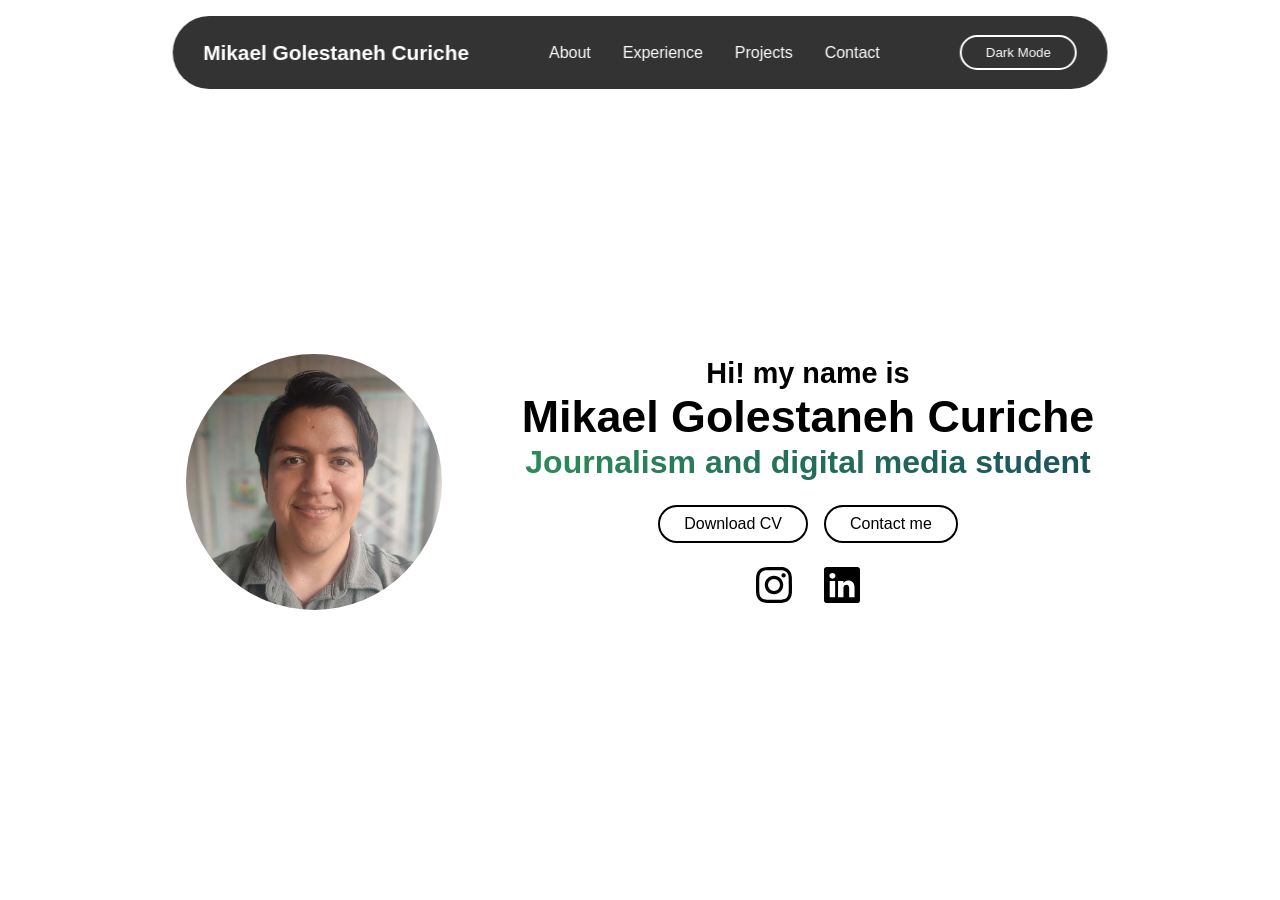
<file: index.html>
<!DOCTYPE html>
<html lang="en">
<head>
    <meta charset="UTF-8">
    <meta name="viewport" content="width=device-width, initial-scale=1.0">
    <title>Mikaels Portfolio</title>
    <link rel="stylesheet" href="style.css">
    <link rel="icon" type="image/png" href="Images/favicon.png">
</head>
<body>

    <!-- Primary navigation bar -->
    <header class="header">
        <a href="index.html" class="logo"><span>Mikael Golestaneh Curiche</span></a>

        <ul class="nav-links"> 
            <li><a href="index.html">About</a></li>
            <li><a href="experience.html">Experience</a></li>
            <li><a href="projects.html">Projects</a></li>
            <li><a href="contact.html">Contact</a></li>
        </ul>

        <button id="theme-btn" class="btn">Dark Mode</button>

        <svg id="menu-icon" xmlns="http://www.w3.org/2000/svg" width="24" height="24" viewBox="0 0 24 24" fill="none" stroke="currentColor" stroke-width="2" stroke-linecap="round" stroke-linejoin="round" class="lucide lucide-menu preview-icon"><path d="M4 5h16"/><path d="M4 12h16"/><path d="M4 19h16"/></svg>
    </header>            

    <!-- Hero and about section --> 
    <section id="about" class="about">
        <div class="about-container">
            <img src="Images/mikael.webp" alt="Portrait of Mikael Golestaneh Curiche">
            <div class="info-box">
                <div class="text">
                    <p class="greeting">Hi! my name is</p>
                    <h1>Mikael Golestaneh Curiche</h1>
                    <span class="role">Journalism and digital media student</span>
                </div>
            

                <div class="btn-group">
                    <a href="CV/Mikael-Golestaneh-Curiche-CV.pdf" download class="btn">Download CV</a>
                    <a href="contact.html" class="btn">Contact me</a>
                </div>

                <div class="socials">
                    <a href="https://www.instagram.com/m.alexis.los/" target="_blank" rel="noopener" aria-label="Instagram">
                    <svg role="img" width="36" height="36" fill="currentColor" viewBox="0 0 24 24" xmlns="http://www.w3.org/2000/svg"><title>Instagram</title><path d="M7.0301.084c-1.2768.0602-2.1487.264-2.911.5634-.7888.3075-1.4575.72-2.1228 1.3877-.6652.6677-1.075 1.3368-1.3802 2.127-.2954.7638-.4956 1.6365-.552 2.914-.0564 1.2775-.0689 1.6882-.0626 4.947.0062 3.2586.0206 3.6671.0825 4.9473.061 1.2765.264 2.1482.5635 2.9107.308.7889.72 1.4573 1.388 2.1228.6679.6655 1.3365 1.0743 2.1285 1.38.7632.295 1.6361.4961 2.9134.552 1.2773.056 1.6884.069 4.9462.0627 3.2578-.0062 3.668-.0207 4.9478-.0814 1.28-.0607 2.147-.2652 2.9098-.5633.7889-.3086 1.4578-.72 2.1228-1.3881.665-.6682 1.0745-1.3378 1.3795-2.1284.2957-.7632.4966-1.636.552-2.9124.056-1.2809.0692-1.6898.063-4.948-.0063-3.2583-.021-3.6668-.0817-4.9465-.0607-1.2797-.264-2.1487-.5633-2.9117-.3084-.7889-.72-1.4568-1.3876-2.1228C21.2982 1.33 20.628.9208 19.8378.6165 19.074.321 18.2017.1197 16.9244.0645 15.6471.0093 15.236-.005 11.977.0014 8.718.0076 8.31.0215 7.0301.0839m.1402 21.6932c-1.17-.0509-1.8053-.2453-2.2287-.408-.5606-.216-.96-.4771-1.3819-.895-.422-.4178-.6811-.8186-.9-1.378-.1644-.4234-.3624-1.058-.4171-2.228-.0595-1.2645-.072-1.6442-.079-4.848-.007-3.2037.0053-3.583.0607-4.848.05-1.169.2456-1.805.408-2.2282.216-.5613.4762-.96.895-1.3816.4188-.4217.8184-.6814 1.3783-.9003.423-.1651 1.0575-.3614 2.227-.4171 1.2655-.06 1.6447-.072 4.848-.079 3.2033-.007 3.5835.005 4.8495.0608 1.169.0508 1.8053.2445 2.228.408.5608.216.96.4754 1.3816.895.4217.4194.6816.8176.9005 1.3787.1653.4217.3617 1.056.4169 2.2263.0602 1.2655.0739 1.645.0796 4.848.0058 3.203-.0055 3.5834-.061 4.848-.051 1.17-.245 1.8055-.408 2.2294-.216.5604-.4763.96-.8954 1.3814-.419.4215-.8181.6811-1.3783.9-.4224.1649-1.0577.3617-2.2262.4174-1.2656.0595-1.6448.072-4.8493.079-3.2045.007-3.5825-.006-4.848-.0608M16.953 5.5864A1.44 1.44 0 1 0 18.39 4.144a1.44 1.44 0 0 0-1.437 1.4424M5.8385 12.012c.0067 3.4032 2.7706 6.1557 6.173 6.1493 3.4026-.0065 6.157-2.7701 6.1506-6.1733-.0065-3.4032-2.771-6.1565-6.174-6.1498-3.403.0067-6.156 2.771-6.1496 6.1738M8 12.0077a4 4 0 1 1 4.008 3.9921A3.9996 3.9996 0 0 1 8 12.0077"/></svg></a>
                    <a href="https://www.linkedin.com/in/mikael-curiche/" target="_blank" rel="noopener" aria-label="LinkedIn">
                    <svg xmlns="http://www.w3.org/2000/svg" width="36" height="36" fill="currentColor" class="bi bi-linkedin" viewBox="0 0 16 16"><title>LinkedIn</title><path d="M0 1.146C0 .513.526 0 1.175 0h13.65C15.474 0 16 .513 16 1.146v13.708c0 .633-.526 1.146-1.175 1.146H1.175C.526 16 0 15.487 0 14.854zm4.943 12.248V6.169H2.542v7.225zm-1.2-8.212c.837 0 1.358-.554 1.358-1.248-.015-.709-.52-1.248-1.342-1.248S2.4 3.226 2.4 3.934c0 .694.521 1.248 1.327 1.248zm4.908 8.212V9.359c0-.216.016-.432.08-.586.173-.431.568-.878 1.232-.878.869 0 1.216.662 1.216 1.634v3.865h2.401V9.25c0-2.22-1.184-3.252-2.764-3.252-1.274 0-1.845.7-2.165 1.193v.025h-.016l.016-.025V6.169h-2.4c.03.678 0 7.225 0 7.225z"/></svg></a>
                </div>
            </div>
        </div>    
    </section>

    <!-- Javascript -->
    <script src="script.js"></script>
</body>
</html>
</file>
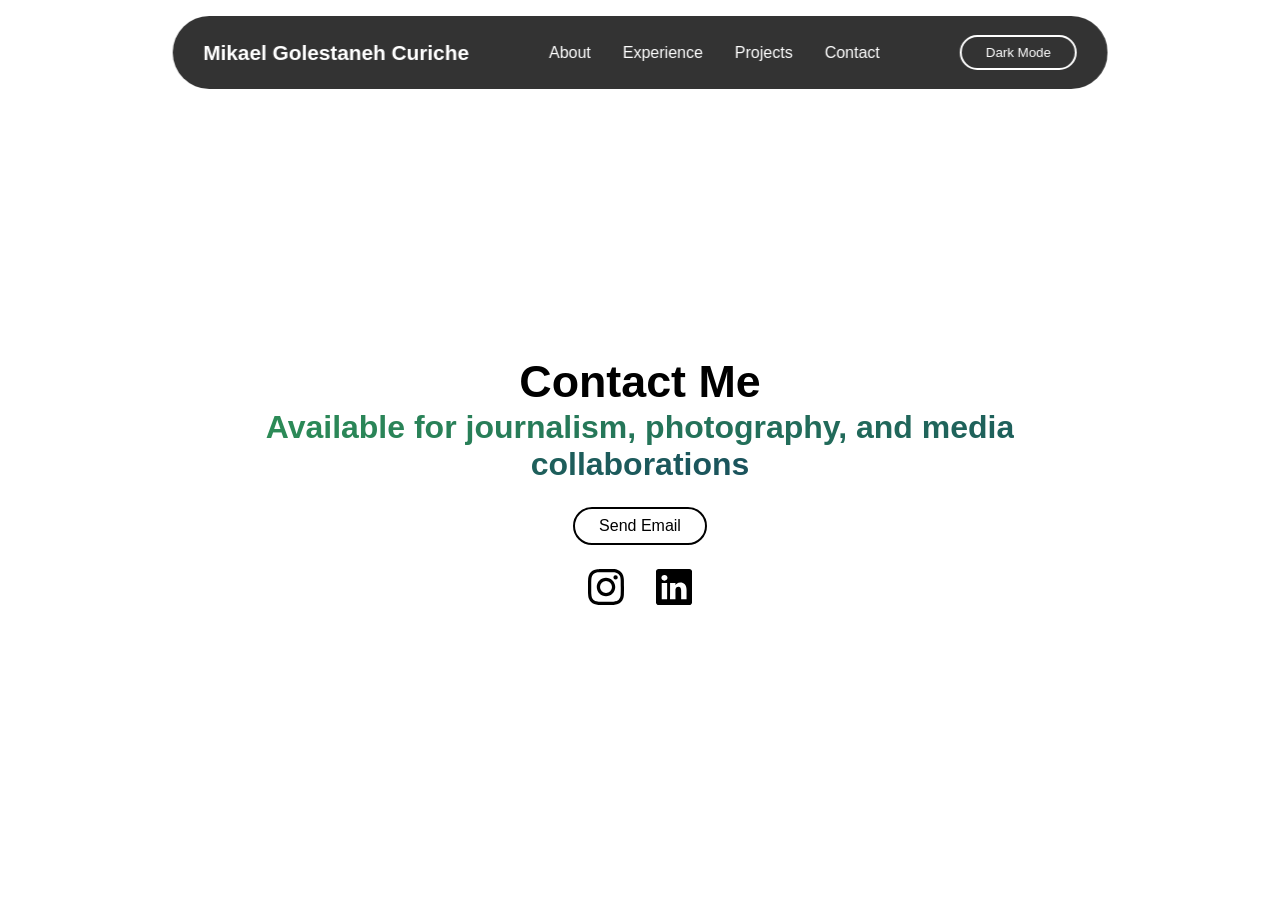
<file: contact.html>
<!DOCTYPE html>
<html lang="en">
<head>
    <meta charset="UTF-8">
    <meta name="viewport" content="width=device-width, initial-scale=1.0">
    <title>Mikaels Portfolio | Contact</title>
    <link rel="stylesheet" href="style.css">
    <link rel="icon" type="image/png" href="Images/favicon.png">
</head>
<body>

    <!-- Primary navigation bar -->
    <header class="header">
        <a href="index.html" class="logo"><span>Mikael Golestaneh Curiche</span></a>

        <nav aria-label="Main navigation">
            <ul class="nav-links"> 
                <li><a href="index.html">About</a></li>
                <li><a href="experience.html">Experience</a></li>
                <li><a href="projects.html">Projects</a></li>
                <li><a href="contact.html">Contact</a></li>
            </ul>
        </nav>

        <button id="theme-btn" class="btn">Dark Mode</button>

        <svg id="menu-icon" role="button" tabindex="0" aria-label="Toggle navigation menu" xmlns="http://www.w3.org/2000/svg" width="24" height="24" viewBox="0 0 24 24" fill="none" stroke="currentColor" stroke-width="2" stroke-linecap="round" stroke-linejoin="round" class="lucide lucide-menu preview-icon"><path d="M4 5h16"/><path d="M4 12h16"/><path d="M4 19h16"/></svg>
    </header>

    <!-- Main content -->
    <main>
        <!-- Contact section -->
        <section id="contact" class="about">
            <div class="about-container">
                <div class="info-box">
                    <div class="text">
                        <h1>Contact Me</h1>
                        <span class="role">Available for journalism, photography, and media collaborations</span>
                    </div>

                    <div class="btn-group">
                        <a href="mailto:mikael.curiche@gmail.com" class="btn">Send Email</a>
                    </div>

                    <div class="socials">
                        <a href="https://www.instagram.com/m.alexis.los/" target="_blank" rel="noopener" aria-label="Instagram">
                            <svg aria-hidden="true" width="36" height="36" fill="currentColor" viewBox="0 0 24 24" xmlns="http://www.w3.org/2000/svg"><path d="M7.0301.084c-1.2768.0602-2.1487.264-2.911.5634-.7888.3075-1.4575.72-2.1228 1.3877-.6652.6677-1.075 1.3368-1.3802 2.127-.2954.7638-.4956 1.6365-.552 2.914-.0564 1.2775-.0689 1.6882-.0626 4.947.0062 3.2586.0206 3.6671.0825 4.9473.061 1.2765.264 2.1482.5635 2.9107.308.7889.72 1.4573 1.388 2.1228.6679.6655 1.3365 1.0743 2.1285 1.38.7632.295 1.6361.4961 2.9134.552 1.2773.056 1.6884.069 4.9462.0627 3.2578-.0062 3.668-.0207 4.9478-.0814 1.28-.0607 2.147-.2652 2.9098-.5633.7889-.3086 1.4578-.72 2.1228-1.3881.665-.6682 1.0745-1.3378 1.3795-2.1284.2957-.7632.4966-1.636.552-2.9124.056-1.2809.0692-1.6898.063-4.948-.0063-3.2583-.021-3.6668-.0817-4.9465-.0607-1.2797-.264-2.1487-.5633-2.9117-.3084-.7889-.72-1.4568-1.3876-2.1228C21.2982 1.33 20.628.9208 19.8378.6165 19.074.321 18.2017.1197 16.9244.0645 15.6471.0093 15.236-.005 11.977.0014 8.718.0076 8.31.0215 7.0301.0839m.1402 21.6932c-1.17-.0509-1.8053-.2453-2.2287-.408-.5606-.216-.96-.4771-1.3819-.895-.422-.4178-.6811-.8186-.9-1.378-.1644-.4234-.3624-1.058-.4171-2.228-.0595-1.2645-.072-1.6442-.079-4.848-.007-3.2037.0053-3.583.0607-4.848.05-1.169.2456-1.805.408-2.2282.216-.5613.4762-.96.895-1.3816.4188-.4217.8184-.6814 1.3783-.9003.423-.1651 1.0575-.3614 2.227-.4171 1.2655-.06 1.6447-.072 4.848-.079 3.2033-.007 3.5835.005 4.8495.0608 1.169.0508 1.8053.2445 2.228.408.5608.216.96.4754 1.3816.895.4217.4194.6816.8176.9005 1.3787.1653.4217.3617 1.056.4169 2.2263.0602 1.2655.0739 1.645.0796 4.848.0058 3.203-.0055 3.5834-.061 4.848-.051 1.17-.245 1.8055-.408 2.2294-.216.5604-.4763.96-.8954 1.3814-.419.4215-.8181.6811-1.3783.9-.4224.1649-1.0577.3617-2.2262.4174-1.2656.0595-1.6448.072-4.8493.079-3.2045.007-3.5825-.006-4.848-.0608M16.953 5.5864A1.44 1.44 0 1 0 18.39 4.144a1.44 1.44 0 0 0-1.437 1.4424M5.8385 12.012c.0067 3.4032 2.7706 6.1557 6.173 6.1493 3.4026-.0065 6.157-2.7701 6.1506-6.1733-.0065-3.4032-2.771-6.1565-6.174-6.1498-3.403.0067-6.156 2.771-6.1496 6.1738M8 12.0077a4 4 0 1 1 4.008 3.9921A3.9996 3.9996 0 0 1 8 12.0077"/></svg></a>
                        <a href="https://www.linkedin.com/in/mikael-curiche/" target="_blank" rel="noopener" aria-label="LinkedIn">
                            <svg aria-hidden="true" xmlns="http://www.w3.org/2000/svg" width="36" height="36" fill="currentColor" class="bi bi-linkedin" viewBox="0 0 16 16"><path d="M0 1.146C0 .513.526 0 1.175 0h13.65C15.474 0 16 .513 16 1.146v13.708c0 .633-.526 1.146-1.175 1.146H1.175C.526 16 0 15.487 0 14.854zm4.943 12.248V6.169H2.542v7.225zm-1.2-8.212c.837 0 1.358-.554 1.358-1.248-.015-.709-.52-1.248-1.342-1.248S2.4 3.226 2.4 3.934c0 .694.521 1.248 1.327 1.248zm4.908 8.212V9.359c0-.216.016-.432.08-.586.173-.431.568-.878 1.232-.878.869 0 1.216.662 1.216 1.634v3.865h2.401V9.25c0-2.22-1.184-3.252-2.764-3.252-1.274 0-1.845.7-2.165 1.193v.025h-.016l.016-.025V6.169h-2.4c.03.678 0 7.225 0 7.225z"/></svg></a>
                    </div>
                </div>
            </div>
        </section>
    </main>

    <!-- Javascript -->
    <script src="script.js"></script>
</body>
</html>
</file>
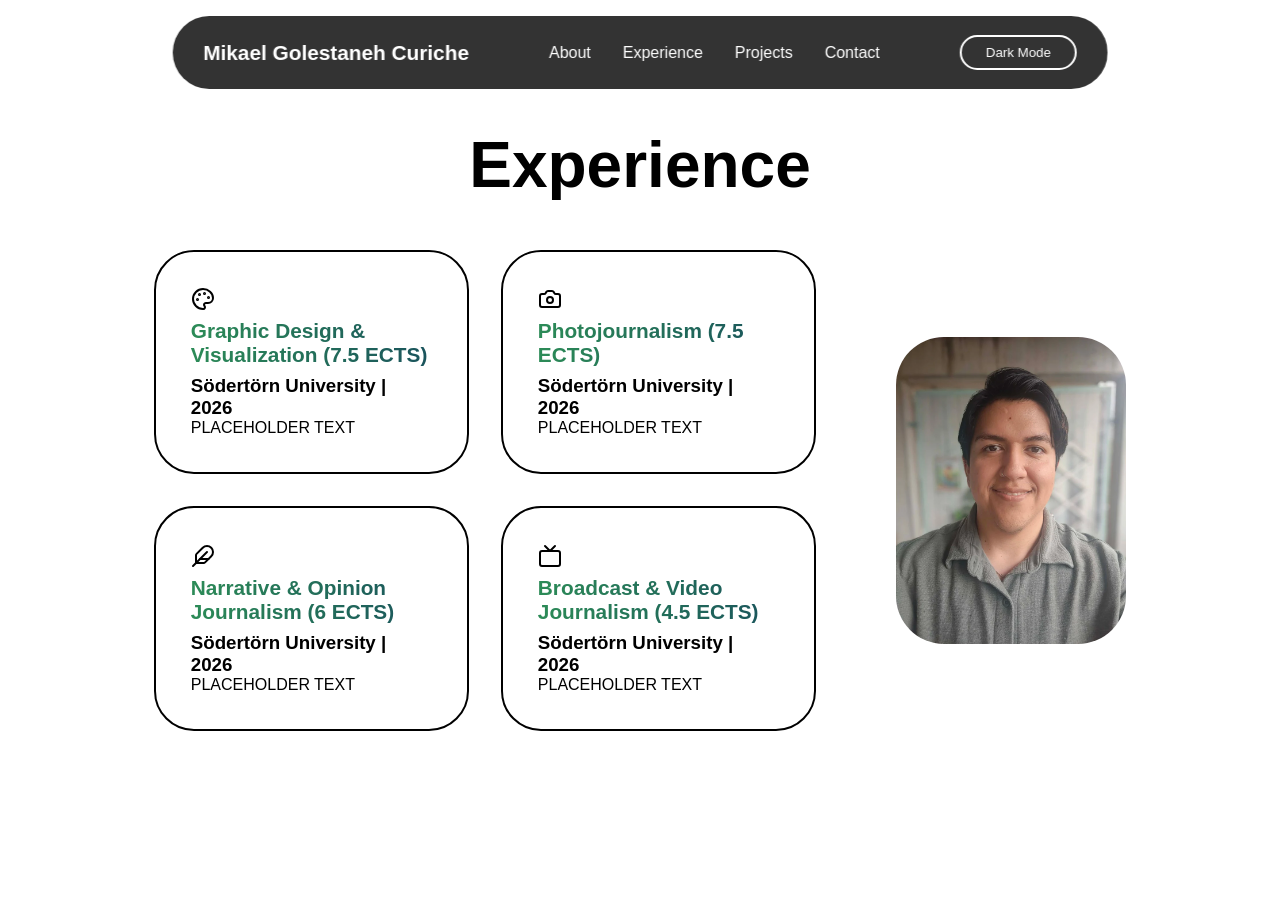
<file: experience.html>
<!DOCTYPE html>
<html lang="en">
<head>
    <meta charset="UTF-8">
    <meta name="viewport" content="width=device-width, initial-scale=1.0">
    <title>Mikaels Portfolio | Experience</title>
    <link rel="stylesheet" href="style.css">
    <link rel="icon" type="image/png" href="Images/favicon.png">
</head>
<body>

<!-- Menus and buttons in header for navigation between HTML-pages -->
    <header class="header">
        <a href="index.html" class="logo"><span>Mikael Golestaneh Curiche</span></a>

        <ul class="nav-links"> 
            <li><a href="index.html">About</a></li>
            <li><a href="experience.html">Experience</a></li>
            <li><a href="projects.html">Projects</a></li>
            <li><a href="contact.html">Contact</a></li>
        </ul>

        <button id="theme-btn" class="btn">Dark Mode</button>

        <svg id="menu-icon" xmlns="http://www.w3.org/2000/svg" width="24" height="24" viewBox="0 0 24 24" fill="none" stroke="currentColor" stroke-width="2" stroke-linecap="round" stroke-linejoin="round" class="lucide lucide-menu preview-icon"><path d="M4 5h16"/><path d="M4 12h16"/><path d="M4 19h16"/></svg>
    </header>

<!-- Experience section-->
    <section id="experience" class="experience">

        <h1 class="section-title">Experience</h1>

        <div class="experience-info">
            <!-- Experience cards -->
            <div class="grid">
                <div class="grid-card">
                    <svg xmlns="http://www.w3.org/2000/svg" width="24" height="24" viewBox="0 0 24 24" fill="none" stroke="currentColor" stroke-width="2" stroke-linecap="round" stroke-linejoin="round" class="lucide lucide-palette preview-icon"><path d="M12 22a1 1 0 0 1 0-20 10 9 0 0 1 10 9 5 5 0 0 1-5 5h-2.25a1.75 1.75 0 0 0-1.4 2.8l.3.4a1.75 1.75 0 0 1-1.4 2.8z"/><circle cx="13.5" cy="6.5" r=".5" fill="currentColor"/><circle cx="17.5" cy="10.5" r=".5" fill="currentColor"/><circle cx="6.5" cy="12.5" r=".5" fill="currentColor"/><circle cx="8.5" cy="7.5" r=".5" fill="currentColor"/></svg>
                    <span>Graphic Design & Visualization (7.5 ECTS)</span>
                    <h3>Södertörn University | 2026</h3>
                    <p>PLACEHOLDER TEXT</p>
                </div>

                <div class="grid-card">  
                    <svg xmlns="http://www.w3.org/2000/svg" width="24" height="24" viewBox="0 0 24 24" fill="none" stroke="currentColor" stroke-width="2" stroke-linecap="round" stroke-linejoin="round" class="lucide lucide-camera preview-icon"><path d="M13.997 4a2 2 0 0 1 1.76 1.05l.486.9A2 2 0 0 0 18.003 7H20a2 2 0 0 1 2 2v9a2 2 0 0 1-2 2H4a2 2 0 0 1-2-2V9a2 2 0 0 1 2-2h1.997a2 2 0 0 0 1.759-1.048l.489-.904A2 2 0 0 1 10.004 4z"/><circle cx="12" cy="13" r="3"/></svg>
                    <span>Photojournalism (7.5 ECTS)</span>
                    <h3>Södertörn University | 2026</h3>
                    <p>PLACEHOLDER TEXT</p>
                </div>

                <div class="grid-card">
                    <svg xmlns="http://www.w3.org/2000/svg" width="24" height="24" viewBox="0 0 24 24" fill="none" stroke="currentColor" stroke-width="2" stroke-linecap="round" stroke-linejoin="round" class="lucide lucide-feather preview-icon"><path d="M14.086 18.412A2 2 0 0112.67 19H5v-7.672a2 2 0 01.586-1.414L11.75 3.75a6 6 0 118.49 8.49z"/><path d="M16 8 2 22"/><path d="M17.488 15H9"/></svg>
                    <span>Narrative & Opinion Journalism (6 ECTS)</span>
                    <h3>Södertörn University | 2026</h3>
                    <p>PLACEHOLDER TEXT</p>
                </div>

                <div class="grid-card">
                    <svg xmlns="http://www.w3.org/2000/svg" width="24" height="24" viewBox="0 0 24 24" fill="none" stroke="currentColor" stroke-width="2" stroke-linecap="round" stroke-linejoin="round" class="lucide lucide-tv preview-icon"><path d="m17 2-5 5-5-5"/><rect width="20" height="15" x="2" y="7" rx="2"/></svg>
                    <span>Broadcast & Video Journalism (4.5 ECTS)</span>
                    <h3>Södertörn University | 2026</h3>
                    <p>PLACEHOLDER TEXT</p>
                </div>
            </div>

            <img src="Images/mikael.webp" alt="Portrait of Mikael Golestaneh Curiche">  
        </div>
    </section>
<!--End of Experience section-->

    <!-- Javascript -->
    <script src="script.js"></script>
</body>
</html>
</file>
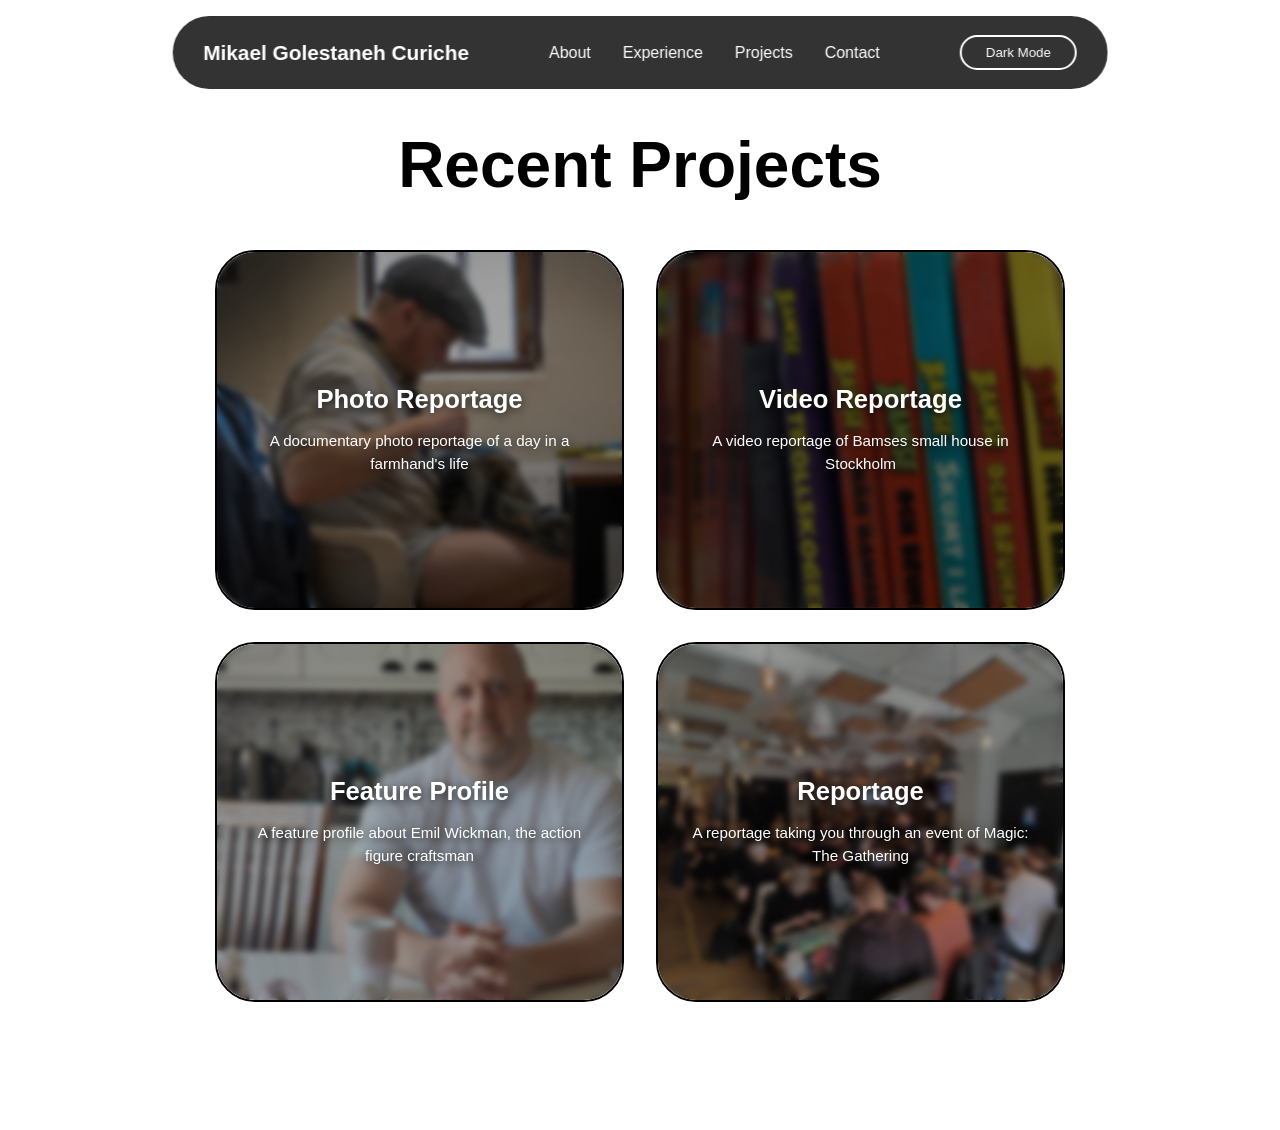
<file: projects.html>
<!DOCTYPE html>
<html lang="en">
<head>
    <meta charset="UTF-8">
    <meta name="viewport" content="width=device-width, initial-scale=1.0">
    <title>Mikaels Portfolio | Projects</title>
    <link rel="stylesheet" href="style.css">
    <link rel="icon" type="image/png" href="Images/favicon.png">
</head>
<body>

    <!-- Primary navigation bar-->
    <header class="header">
        <a href="index.html" class="logo"><span>Mikael Golestaneh Curiche</span></a>

        <ul class="nav-links"> 
            <li><a href="index.html">About</a></li>
            <li><a href="experience.html">Experience</a></li>
            <li><a href="projects.html">Projects</a></li>
            <li><a href="contact.html">Contact</a></li>
        </ul>

        <button id="theme-btn" class="btn">Dark Mode</button>

        <svg id="menu-icon" xmlns="http://www.w3.org/2000/svg" width="24" height="24" viewBox="0 0 24 24" fill="none" stroke="currentColor" stroke-width="2" stroke-linecap="round" stroke-linejoin="round" class="lucide lucide-menu preview-icon"><path d="M4 5h16"/><path d="M4 12h16"/><path d="M4 19h16"/></svg>
    </header>

    <!-- Projects section with interactive modal cards + PDF articles -->
    <section id="projects" class="projects">
        <h1 class="section-title">Recent Projects</h1>

        <div class="projects-grid">
    <!-- Photo reportage card with image gallery modal-->            
            <div class="project-card"
                data-type="gallery"
                data-title="Photo Reportage - The Last Farmhand of Rånäs"
                data-images="Images/1.Establishing.webp, Images/2.Portrait.webp, Images/3.interaction.webp, Images/4.Tractor.webp, Images/5.Man_in_tractor.webp, Images/6.Activity.webp, Images/7.Activity_second.webp, Images/8.Environment_detail.webp, Images/9.Sequence.webp, Images/10.Signature.webp, Images/11.Clincher.webp">
                <img src="Images/9.Sequence.webp" alt="The last farmhand of Ranas">
                <h3>Photo Reportage</h3>
                <p>A documentary photo reportage of a day in a farmhand's life</p>
            </div>


    <!-- Video reportage card with preview on hover and video player on click-->            
            <div class="project-card"
                data-type="video"
                data-title="Video Reportage"
                data-src="Videos/Team8-Minea-Mikael-1(2).mp4">
                <video src="Videos/Team8-Minea-Mikael-1(2).mp4" poster="Images/videothumbnail.webp" loop muted playsinline preload="none"></video>
                <h3>Video Reportage</h3>
                <p>A video reportage of Bamses small house in Stockholm</p>
            </div>
    <!-- Written article cards that open PDF files in new browser tab-->        
            <a href="Artiklar/Personporträtt.pdf" target="_blank" rel="noopener" class="project-card">
                <img src="Images/featureprofile.webp" alt="Feature Profile">
                <h3>Feature Profile</h3>
                <p>A feature profile about Emil Wickman, the action figure craftsman</p>
            </a>
        
            <a href="Artiklar/Reportage.pdf" target="_blank" rel="noopener" class="project-card">
                <img src="Images/Reportage.webp" alt="Reportage">
                <h3>Reportage</h3>
                <p>A reportage taking you through an event of Magic: The Gathering</p>
            </a>
        </div>               
    </section>

    <!-- Dialog for image galleries and videos -->
    <dialog id="project-modal" class="project-modal">
        <div class="modal-header">
            <h3 id="modal-title"></h3>
            <button id="modal-close" class="modal-close" aria-label="Close">&times;</button>
        </div>
        <div id="modal-body" class="modal-body"></div>
    </dialog>

    <!-- Javascript -->
    <script src="script.js"></script>
</body>
</html>
</file>
<file: style.css>
/*--GLOBAL & RESET STYLES--*/
*{
    margin: 0;
    padding: 0;
    box-sizing: border-box;
    font-family: 'Poppins', sans-serif;
    text-decoration: none;
    scroll-behavior: smooth;
    list-style: none;
}

section{
    min-height: 100vh;
    padding: 8rem 12%;
    width: 100%;
    position: relative;
}

.section-title{
    text-align: center;
    font-size: 4rem;
    font-weight: 600;
    margin-bottom: 3rem;
}
/*--GLOBAL & RESET STYLES END--*/

/*--STYLE FOR HEADER SECTION--*/
header{
    position: fixed;
    top: 1rem;
    left: 50%;
    transform: translateX(-50%);
    display: flex;
    align-items: center;
    justify-content: center;
    gap: 5rem;
    background-color: rgba(0, 0, 0, 0.8);
    backdrop-filter: blur(8px);
    color: white;
    padding: 1.2rem 1.9rem;
    border-radius: 3rem;
    z-index: 10000;
}

.logo {
    font-size: 1.3rem;
    font-weight: 600;
    color: white;
    text-wrap: nowrap;
    transition: 0.3s ease-in-out;
}

.logo:hover{
    transform: scale(1.1);
}
.nav-links{
    display: flex;
    gap: 2rem;
}
li a{
   position: relative;
   color: white;
   font-weight: 300;
}
li a::before{
    position: absolute;
    content: '';
    width: 0;
    left: 0;
    height: 5px;
    top: 25px;
    border-radius: 1rem;
    transition: 0.3s ease-in-out;
    background: linear-gradient(to right, #2c8b57, #1a535c);
}
li a:hover::before{
    width: 100%;
}
#menu-icon{
    display: none;
    font-size: 2rem;
}
/*--STYLE FOR HEADER SECTION END--*/

/*--STYLE FOR ABOUT SECTION--*/
.about{
    display: flex;
    align-items: center;
    justify-content: center;
    padding-top: 12rem;
}
.about .about-container{
    display: flex;
    align-items: center;
    justify-content: center;
    gap: 5rem;
}
.about img{
    width: clamp(250px, 20vw, 420px);
    height: clamp(250px, 20vw, 420px);
    border-radius: 50%;
    object-fit: cover;
    object-position: center 20%;
}
.info-box{
    display: flex;
    flex-direction: column;
    text-align: center;
    align-items: center;
    justify-content: center;
    gap: 1.5rem;
}
.info-box .greeting{
    font-size: 1.8rem;
    font-weight: 600;
}
.info-box h1{
    font-size: clamp(2rem, 3.5vw, 3.2rem);
    font-weight: 600;
    line-height: 1.2;
}
.info-box .role{
    background: linear-gradient(to right, #2c8b57, #1a535c);
    background-clip: text;
    color: transparent;
    font-size: 2rem;
    font-weight: 600;
}
.btn-group{
    display: flex;
    gap: 1rem;
}
.btn
{
    border-radius: 3rem;
    padding: 0.5rem 1.5rem;
    color: black;
    background-color: transparent;
    border: 2px solid black;
    cursor: pointer;
    font-weight: 500;
    text-wrap: nowrap;
    transition: 0.2s ease-in-out;
}
.btn:hover{
    background-color:black;
    color: white;
}
.socials {
    display: flex;
    gap: 2rem;
}

.socials a {
    color: black;
}

.socials i,
.socials svg {
    font-size: 2.5rem;
    cursor: pointer;
    transition: 0.2s ease-in-out;
}

.socials i:hover,
.socials svg:hover {
    transform: scale(1.1);
}

/*--STYLE FOR ABOUT SECTION END--*/

/*--STYLE FOR EXPERIENCE SECTION--*/
.experience-info{
    display: flex;
    align-items: center;
    justify-content: center;
    gap: 5rem;
}
.experience img{
    width: clamp(250px, 24vw, 420px);
    height: clamp(250px, 24vw, 420px);
    border-radius: 3rem;
    object-fit: cover;
    object-position: center 20%;
}
.grid{
    display: grid;
    grid-template-columns: repeat(2,1fr);
    gap: 2rem;
    max-width: 850px;
}
.grid-card{
    border: 2px solid black;
    border-radius: 2.5rem;
    padding: 2.2rem;
    display: flex;
    flex-direction: column;
    align-items: baseline;
    justify-content: left;
    cursor: pointer;
    transition: 0.2s ease-in-out;
}
.grid-card:hover{
    transform: scale(1.02);
    background-color: black;
    color: white;
}
.grid-card svg{
    font-size: 1.5rem;
    margin-bottom: 0.5rem;
}
.grid-card span{
    font-size: 1.3rem;
    font-weight: 600;
    margin-bottom: 0.5rem;
    background: linear-gradient(to right, #2c8b57, #1a535c);
    background-clip: text;
    color: transparent;
}
/*--STYLE FOR EXPERIENCE SECTION END--*/



/*--SCROLLBAR--*/
::-webkit-scrollbar{
    width: 20px;
}
::-webkit-scrollbar-track{
    background-color: rgb(219, 219, 219);
}
::-webkit-scrollbar-thumb{
    background: linear-gradient(to bottom, #2c8b57, #1a535c);
}
/*--SCROLLBAR END--*/

/*--STYLE FOR PROJECTS SECTION--*/
.projects-grid {
    display: grid;
    grid-template-columns: repeat(2, 1fr);
    gap: 2rem;
    max-width: 850px;
    margin: 0 auto;
}

.project-card {
    position: relative;
    overflow: hidden;
    height: 360px;
    padding: 2.5rem 2rem;
    display: flex;
    flex-direction: column;
    align-items: center;
    justify-content: center;
    text-align: center;
    gap: 1rem;
    border: 2px solid black;
    border-radius: 2.5rem;
    cursor: pointer;
    transition: transform 0.3s ease-in-out;
}

/* Background image or video fills entire card */
.project-card img,
.project-card video {
    position: absolute;
    inset: 0;
    width: 100%;
    height: 100%;
    object-fit: cover;
    z-index: 0;
    transition: transform 0.4s ease-in-out;
}

/* Frosted glass overlay covering the media by default */
.project-card::before {
    content: '';
    position: absolute;
    inset: 0;
    background: rgba(0, 0, 0, 0.35); /* Dark tinted glass for better text contrast */
    backdrop-filter: blur(3px);
    -webkit-backdrop-filter: blur(3px);
    z-index: 1;
    transition: opacity 0.35s ease-in-out;
}

/* Card text positioned above overlay */
.project-card h3,
.project-card p {
    position: relative;
    z-index: 2;
    color: white;
    text-shadow: 0 2px 10px rgba(0, 0, 0, 0.7);
    transition: opacity 0.3s ease-in-out, transform 0.3s ease-in-out;
}

.project-card h3 {
    font-size: 1.6rem;
    font-weight: 600;
}

.project-card p {
    font-size: 0.95rem;
    font-weight: 400;
    line-height: 1.5;
}

/* Hover: Remove glass overlay and slightly zoom media and reveal image */
.project-card:hover {
    transform: translateY(-10px) scale(1.02);
}

.project-card:hover::before {
    opacity: 0;
}

.project-card:hover img, .project-card:hover video {
    transform: scale(1.05);
}

/* Fade out text on hover to display media without distractions */
.project-card:hover h3,
.project-card:hover p {
    opacity: 0;
    transform: translateY(10px);
}

/*--Projects modal for card effects and hover playback--*/
.project-modal {
    margin: auto;
    border: none;
    border-radius: 2rem;
    padding: 0;
    width: min(92vw, 1000px);
    max-height: 90vh;
    background-color: black;
    color: white;
    box-shadow: 0 25px 60px rgba(0, 0, 0, 0.6);
    overflow: hidden;
}

.project-modal::backdrop{
    background: rgba(0, 0, 0, 0.75);
    backdrop-filter: blur(6px);
}

.modal-header {
    display: flex;
    justify-content: space-between;
    align-items: center;
    padding: 1.2rem 2rem;
    background: black;
    border-bottom: 1px solid rgba(255, 255, 255, 0.1);
}

.modal-header h3{
    font-size: 1.2rem;
    font-weight: 500;
}

.modal-close{
    background: none;
    border: none;
    color: white;
    font-size: 2rem;
    line-height: 1;
    cursor: pointer;
    transition: transform 0.2s ease, color 0.2s ease;
}

.modal-close:hover{
    transform: scale(1.15);
    color: #2c8b57;
}

.modal-body{
    position: relative;
    display: flex;
    align-items: center;
    justify-content: center;
    height: 75vh;
    background: black;
}


.modal-body img{
    max-width: 100%;
    max-height: 100%;
    object-fit: contain;
}

.gallery-btn {
    position: absolute;
    top: 50%;
    transform: translateY(-50%);
    background: rgba(0, 0, 0, 0.6);
    color: white;
    border: 1px solid rgba(255, 255, 255, 0.25);
    width: 48px;
    height: 48px;
    border-radius: 50%;
    font-size: 1.5rem;
    cursor: pointer;
    transition: background 0.2s ease;
}

.gallery-btn:hover{
    background: linear-gradient(to right, #2c8b57, #1a535c);
}

.gallery-btn.prev {
    left:1.2rem;
}
.gallery-btn.next{
    right: 1.2rem;
}

.gallery-counter {
    position: absolute;
    bottom: 1rem;
    background: rgba(0, 0, 0, 0.7);
    padding: 0.3rem 0.9rem;
    border-radius: 2rem;
    font-size: 0.85rem;
}

.modal-body video{
    width: 100%;
    height: 100%;
    background: black;
}
/*--Project modal end--*/
/*--STYLE FOR PROJECTS SECTION END--*/

/*--DARKMODE STYLES--*/

#theme-btn {
    color: white;
    border-color: white;
}

body.dark-mode {
    background-color: #121212;
    color: #ffffff;
}

body.dark-mode .btn {
    color: #ffffff;
    border-color: #ffffff;
}

body.dark-mode .btn:hover {
    background-color: #ffffff;
    color: #121212;
}

body.dark-mode .grid-card,
body.dark-mode .project-card {
    border-color: #ffffff;
}

body.dark-mode .grid-card:hover {
    background-color: #ffffff;
    color: #121212;
}

body.dark-mode .socials a,
body.dark-mode .socials i,
body.dark-mode .socials svg {
    color: #ffffff;
}
/* --DARKMODE STYLES END-- */

/* --RESPONSIVE DESIGN / MEDIA QUERIES-- */

/* Tablet and laptop with max-width 1024px */
@media (max-width: 1024px) {
    header {
        gap: 2rem;
        padding: 1rem 1.5rem;
    }

/* Stacking layouts vertically for about and experience sections */    
    .about .about-container,
    .experience-info {
        flex-direction: column;
        gap: 3rem;
        text-align: center;
    }
/* Center-align contents of experience card */
    .grid-card {
        align-items: center;
        text-align: center;
    }
}

/* Mobile devices with max-width 768px */
@media (max-width: 768px) {
    section {
        padding:8rem 6% 4rem;
    }
    .section-title {
        font-size: 2.8rem;
    }
/* Compact header bar to fit screen width on smaller devices */
    header {
        width: 90%;
        max-width: 92vw;
        justify-content: space-between;
        gap: 0.6rem;
        padding: 0.8rem 1.1rem;
    }

    .logo {
        font-size: 0.95rem;
        white-space: normal;
        line-height: 1.2;
    }

    #theme-btn {
        padding: 0.35rem 0.75rem;
        font-size: 0.75rem;
        flex-shrink: 0;
    }
/* Show hamburger menu icon */
    #menu-icon {
        display: block;
        cursor: pointer;
        flex-shrink: 0;
        width: 24px;
        height: 24px;
    }

/* Dropdown nav menu only active when toggled via JavaScript*/
    .nav-links {
        position: absolute;
        top: 115%;
        left: 0;
        width: 100%;
        flex-direction: column;
        align-items: center;
        background-color: rgba(0, 0, 0, 0.92);
        backdrop-filter: blur(8px);
        padding: 1.5rem 0;
        border-radius: 2rem;
        display: none;        
    }

    .nav-links.active {
        display: flex;
    }

/* Switch grids and button groups to single-column on smaller screens */    
    .grid,
    .projects-grid {
        grid-template-columns: 1fr;
    }

    .btn-group {
        flex-direction: column;
        width: 100%;
    }
}
/* --RESPONSIVE DESIGN END-- */
</file>
